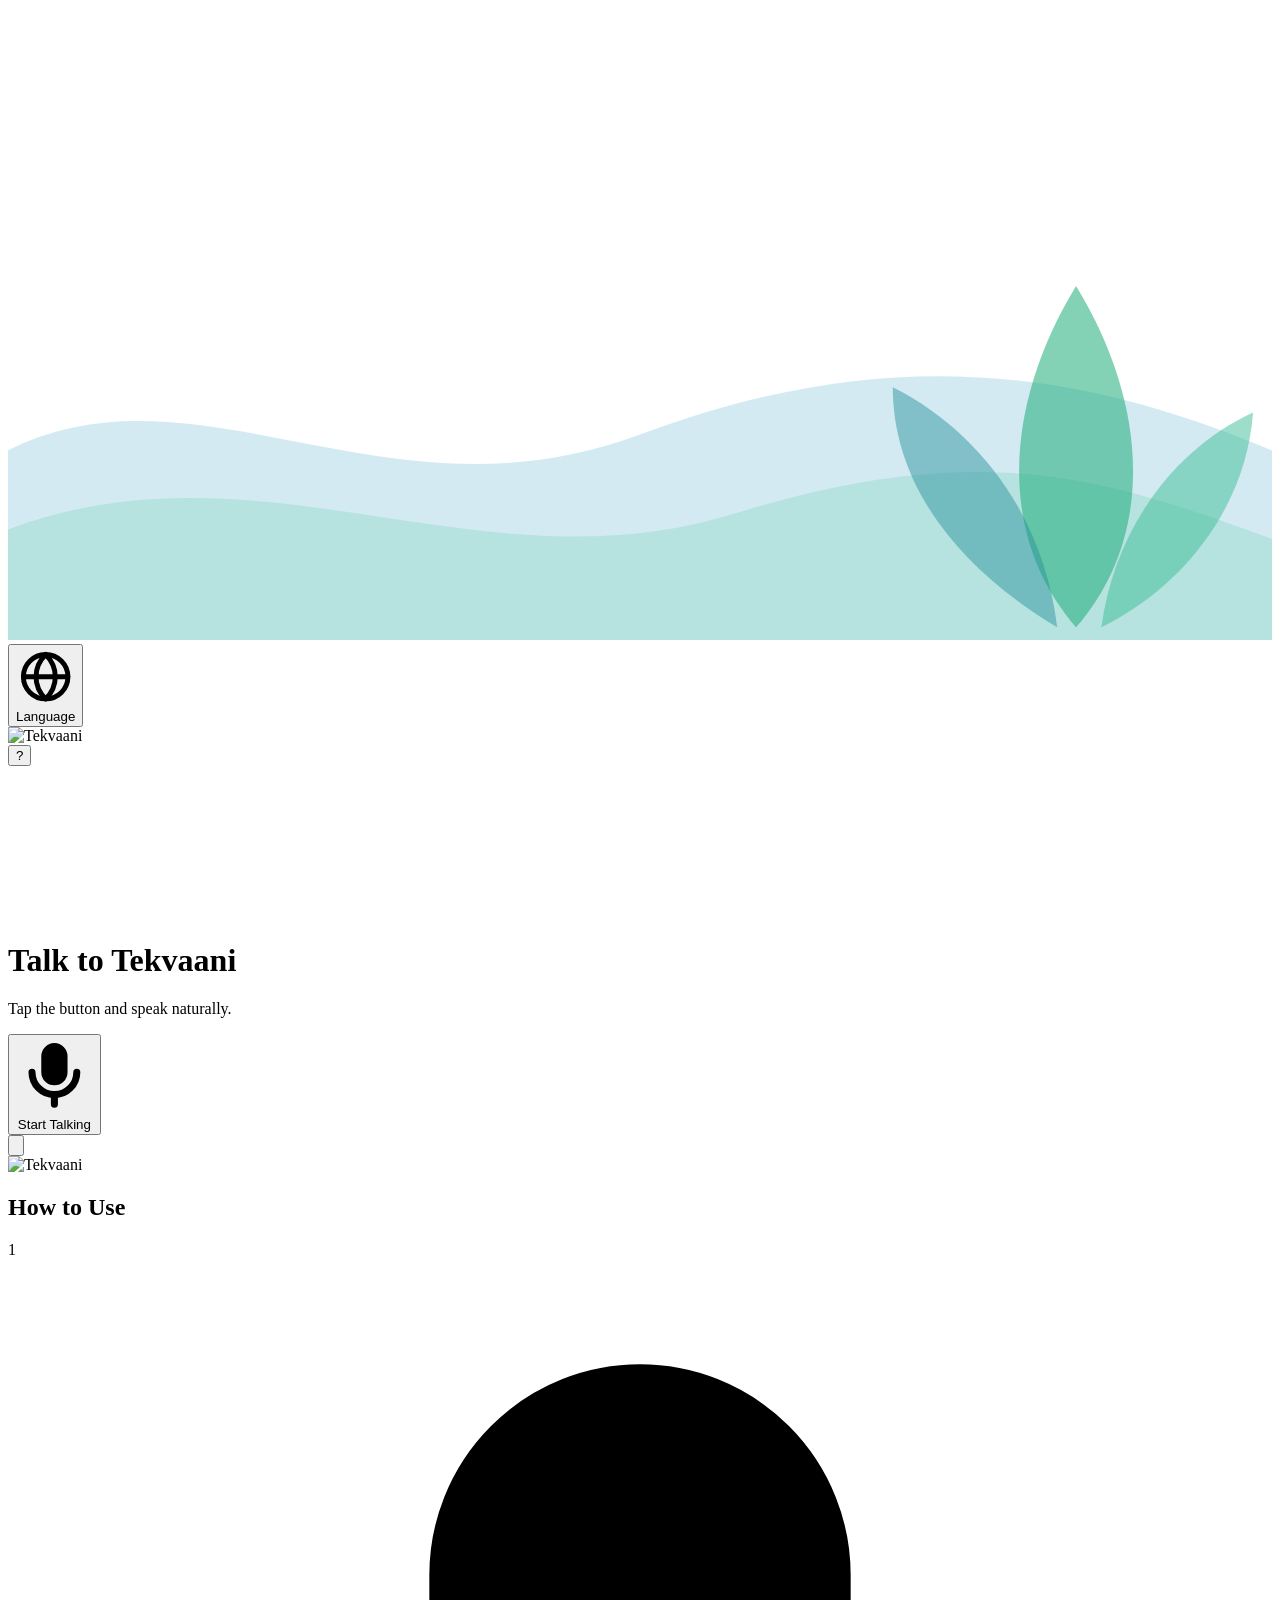
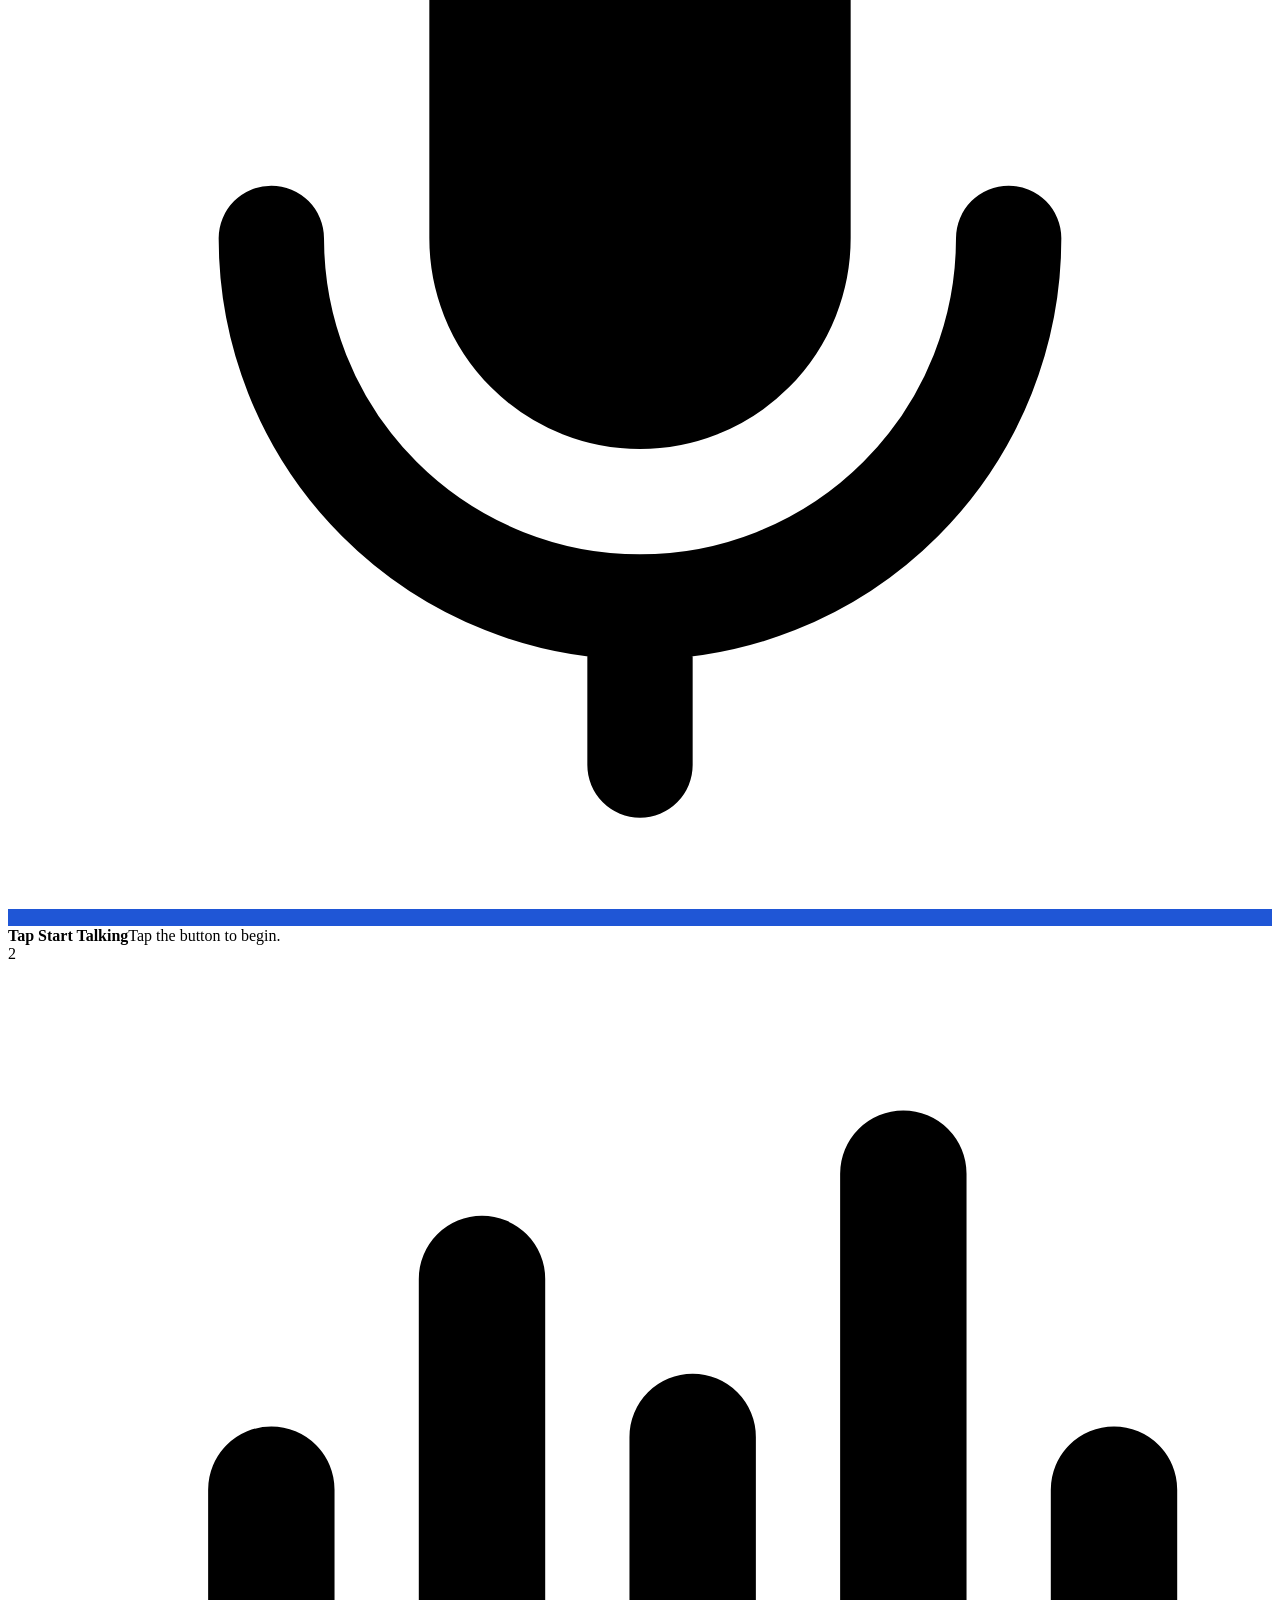
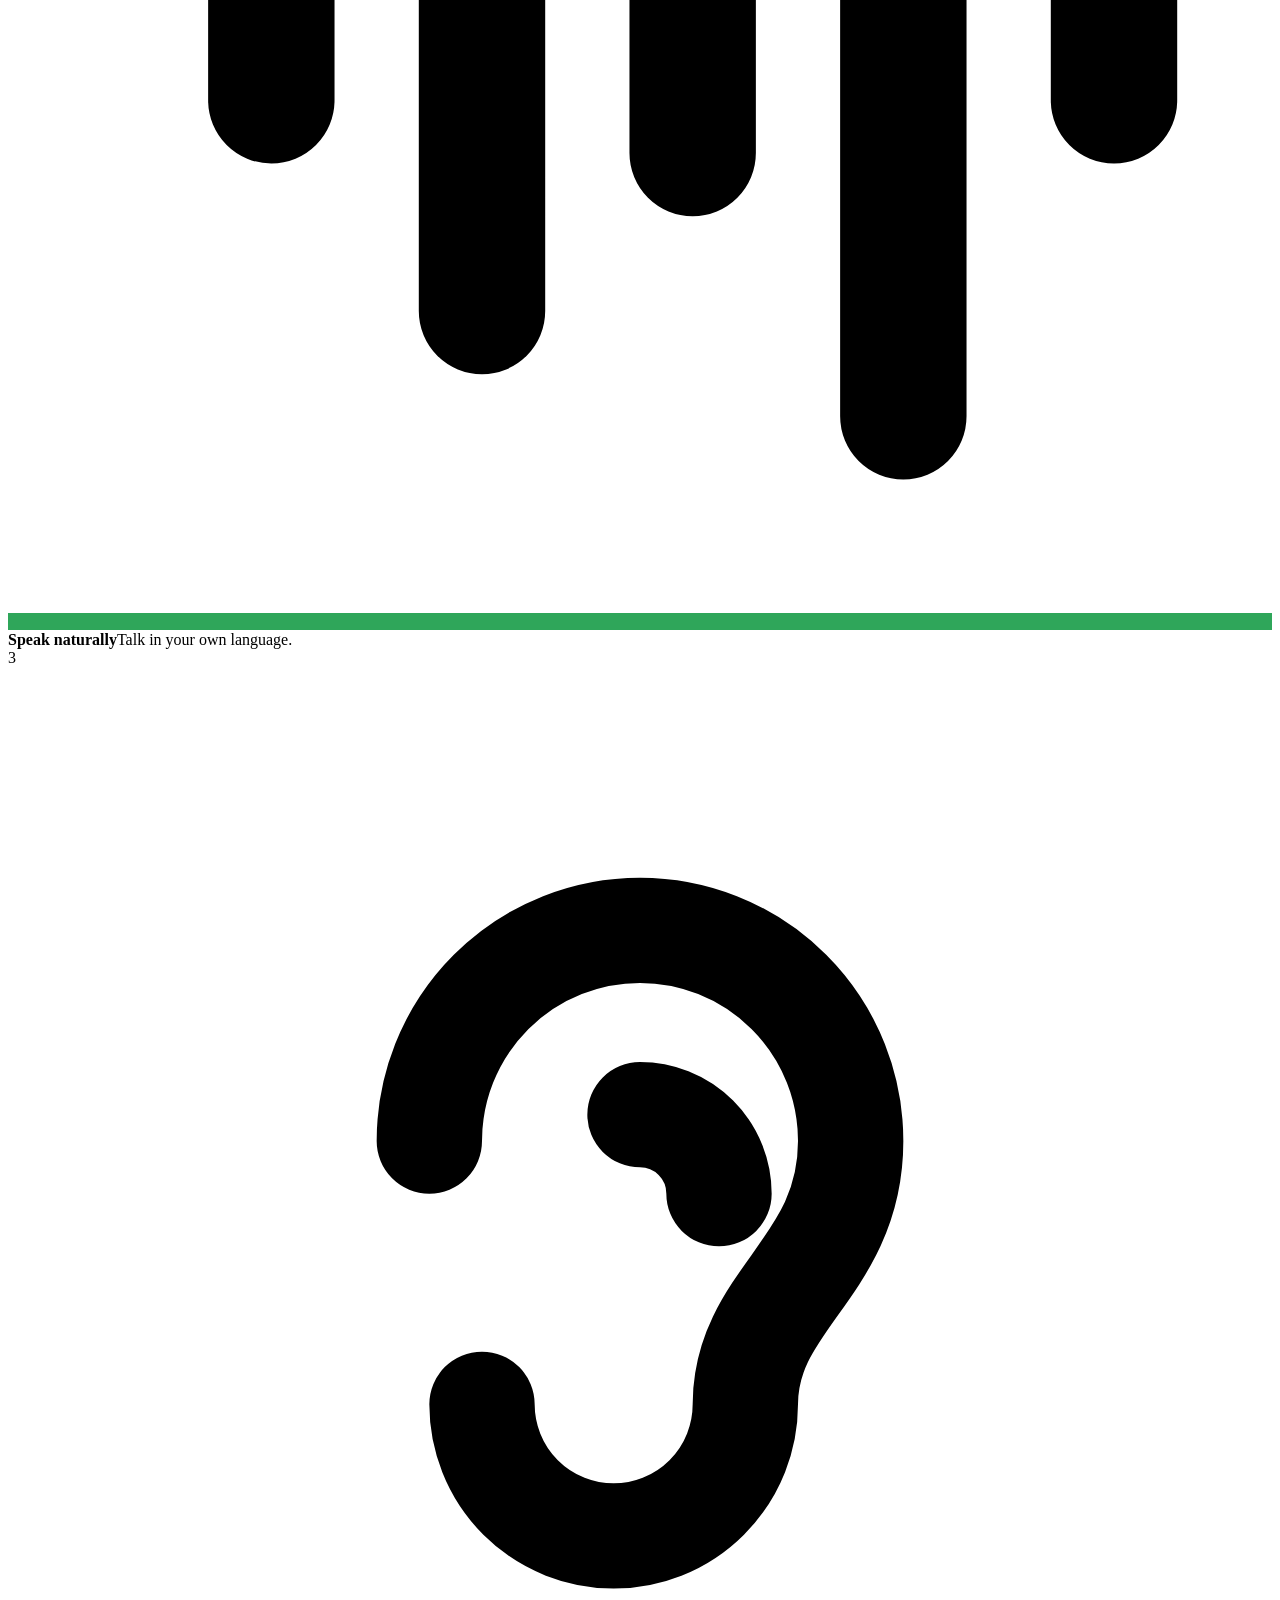
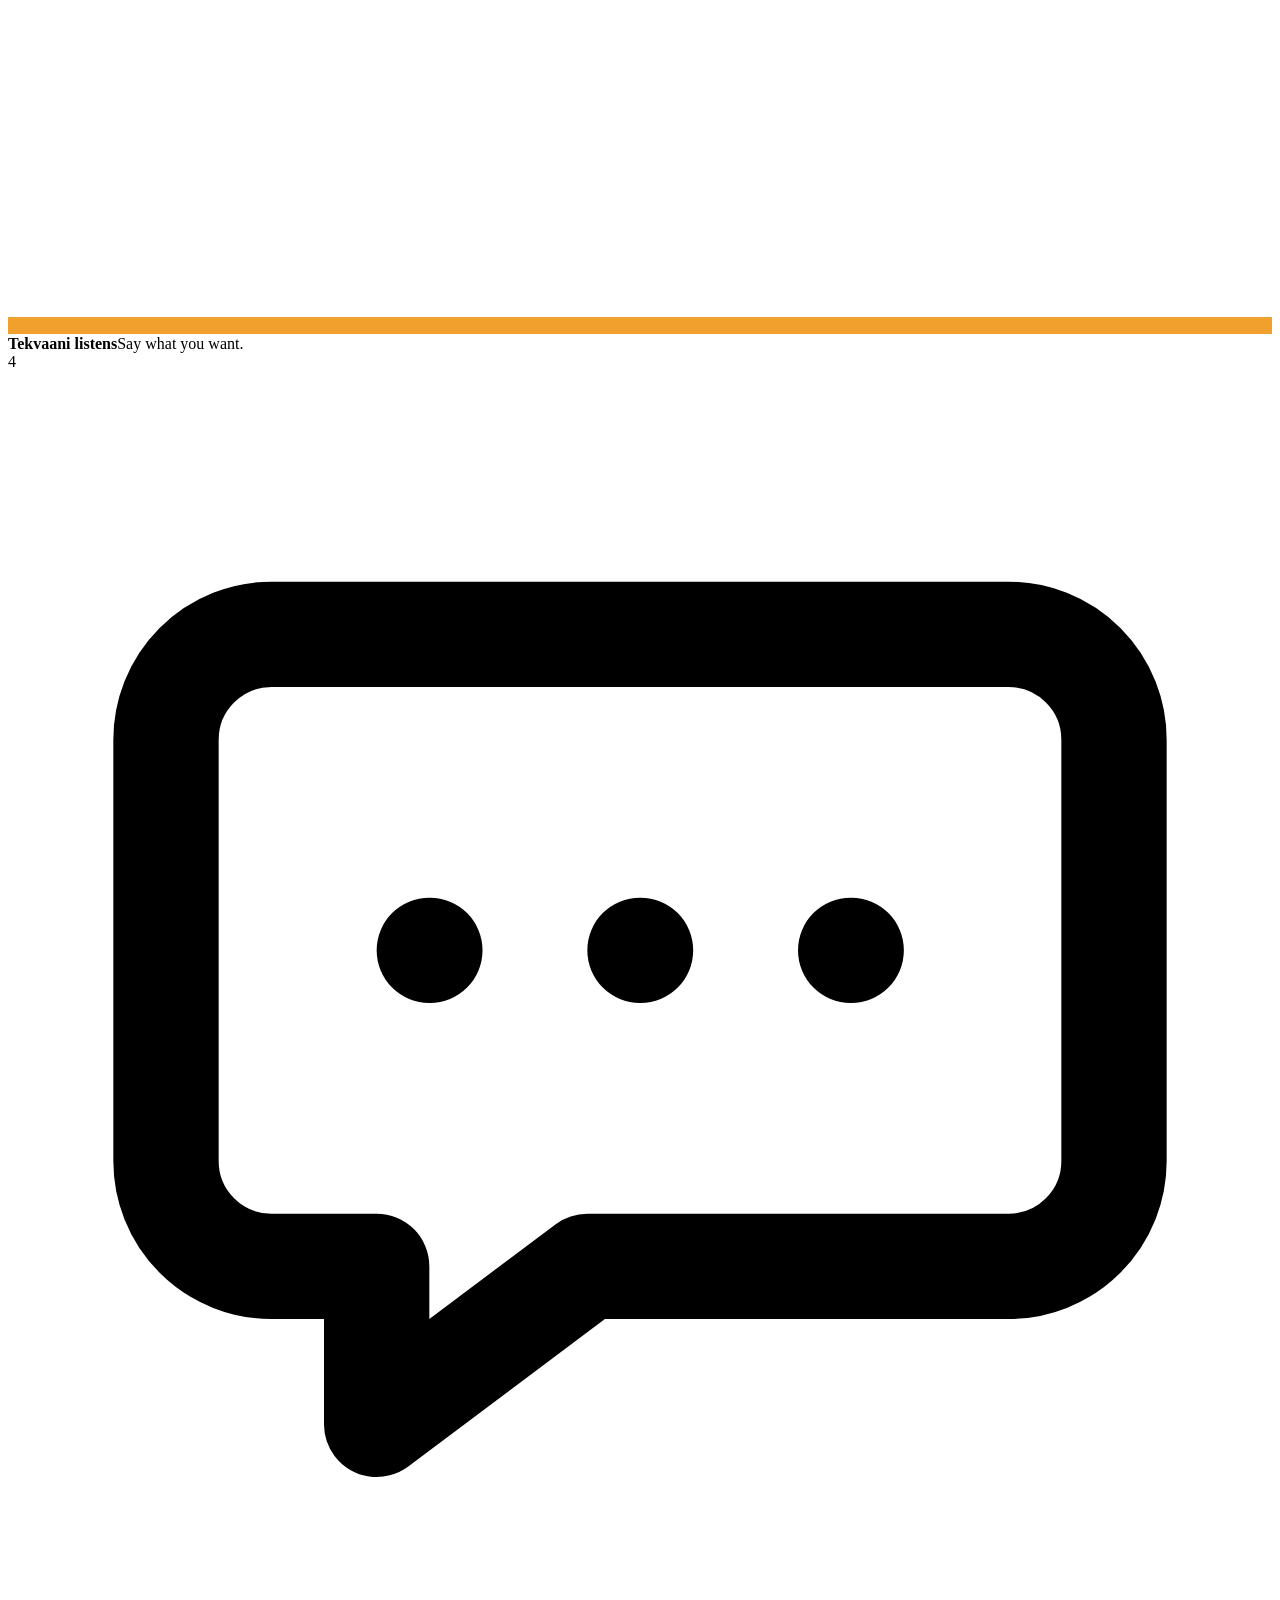
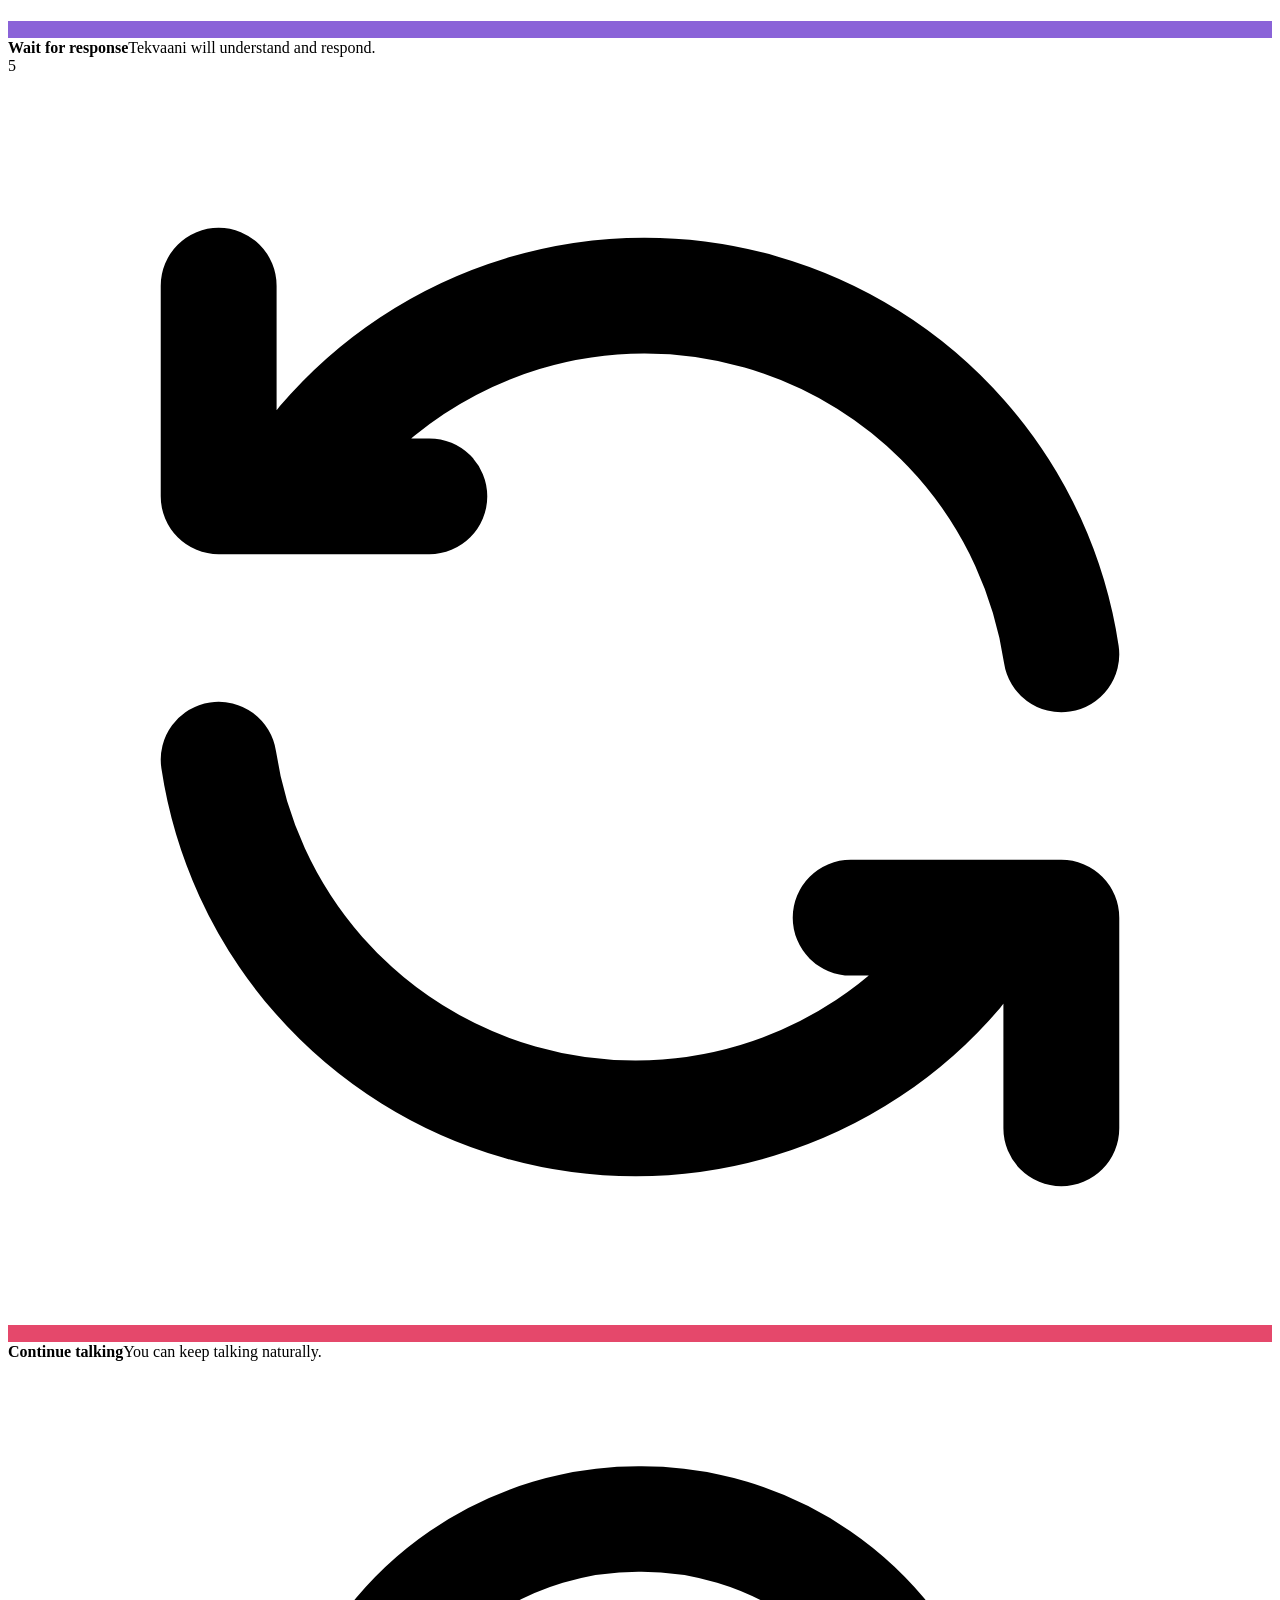
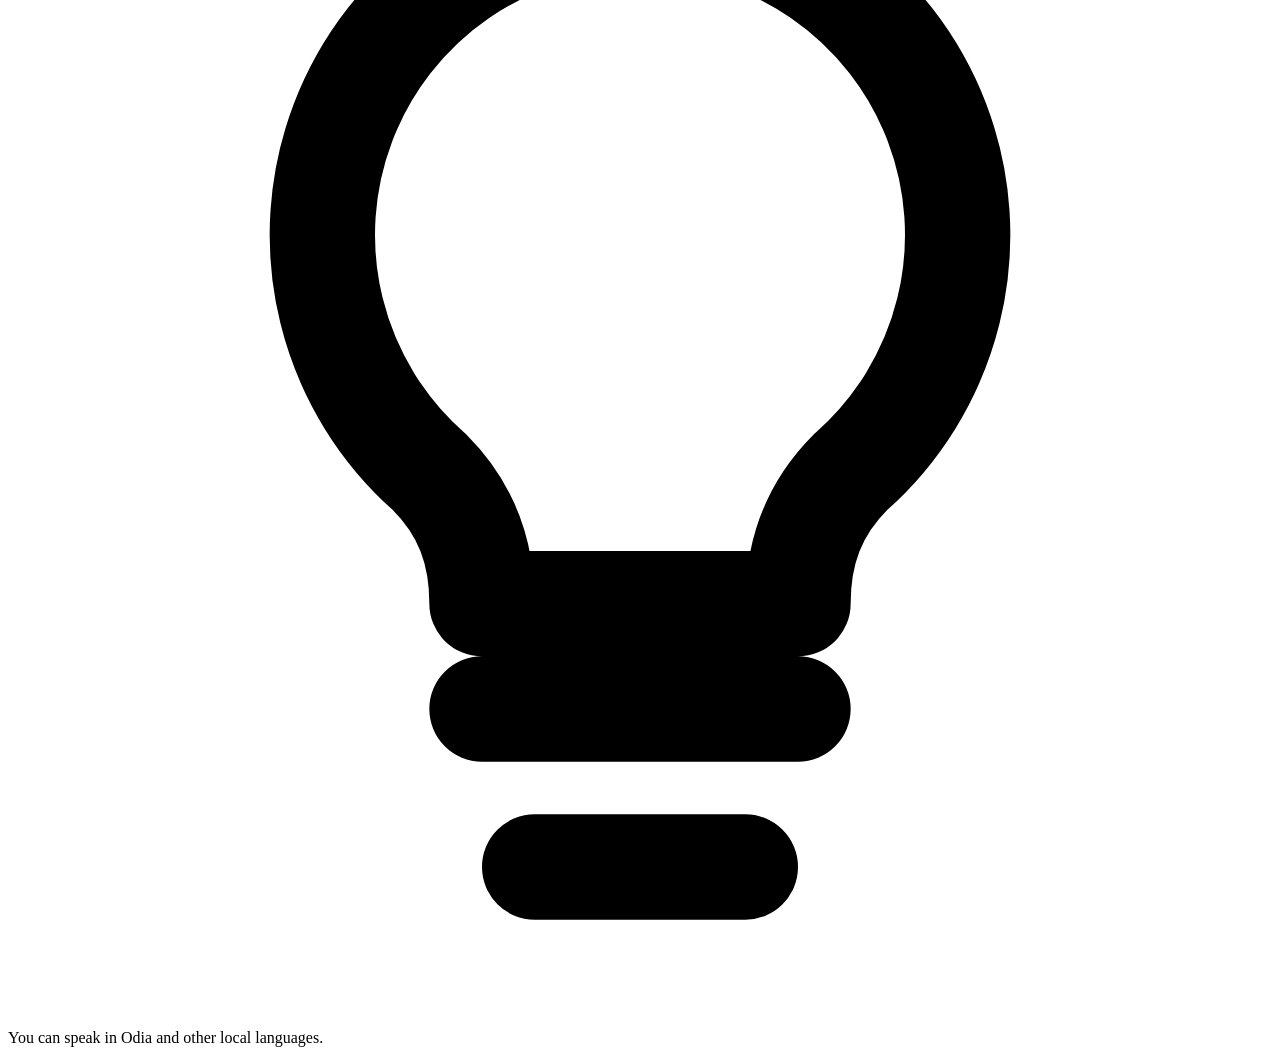
<file: frontend/voice/voice.html>
<!DOCTYPE html>
<html>
<head>
<meta charset="utf-8">
<meta name="viewport" content="width=device-width, initial-scale=1, viewport-fit=cover">
<link rel="preconnect" href="https://fonts.googleapis.com">
<link href="https://fonts.googleapis.com/css2?family=Source+Sans+3:wght@400;600;700&family=Noto+Sans+Oriya:wght@400;600&display=swap" rel="stylesheet" media="print" onload="this.media='all'">
<noscript><link href="https://fonts.googleapis.com/css2?family=Source+Sans+3:wght@400;600;700&family=Noto+Sans+Oriya:wght@400;600&display=swap" rel="stylesheet"></noscript>
<style>
/*__CSS__*/
</style>
</head>

<body>
<div class="app __BAR__" id="app" data-state="IDLE">

  <div class="bg" aria-hidden="true">
    <svg viewBox="0 0 400 200" preserveAspectRatio="xMidYMax slice">
      <path d="M0 140C60 110 120 165 200 135S340 115 400 140V200H0Z" fill="rgba(110,185,215,.30)"/>
      <path d="M0 165C80 135 150 185 230 160S350 150 400 168V200H0Z" fill="rgba(110,205,170,.28)"/>
      <g transform="translate(338 196)"><path d="M0 0C-26-30-22-72 0-108C22-72 26-30 0 0Z" fill="rgba(31,174,122,.55)"/>
      <path d="M0 0C-30-18-52-44-52-76C-24-62-4-34 0 0Z" fill="rgba(31,140,150,.45)" transform="translate(-6 0)"/>
      <path d="M0 0C28-14 46-40 48-68C22-56 4-30 0 0Z" fill="rgba(60,190,150,.5)" transform="translate(8 0)"/></g>
    </svg>
  </div>

  <header class="topbar">
    <button class="lang-btn" id="langBtn" type="button" aria-label="Change language"><svg viewBox="0 0 24 24" fill="none" stroke="currentColor" stroke-width="2" stroke-linecap="round" stroke-linejoin="round"><circle cx="12" cy="12" r="9"/><path d="M3 12h18M12 3c2.6 2.6 3.9 5.6 3.9 9s-1.3 6.4-3.9 9c-2.6-2.6-3.9-5.6-3.9-9S9.4 5.6 12 3z"/></svg><span>Language</span></button>
    <div class="brand"><img class="logo-img" alt="Tekvaani"></div>
    <button class="icon-btn help" id="helpBtn" type="button" aria-label="How to use">?</button>
  </header>

  <div class="stack">
  <main class="content">
    <div class="orb-wrap"><canvas id="orb" aria-hidden="true"></canvas></div>
    <div class="status" role="status" aria-live="polite"><h1 id="title">Talk to Tekvaani</h1><p id="sub">Tap the button and speak naturally.</p></div>
    <div class="eq" id="eq" aria-hidden="true"></div>
    <div class="dots" aria-hidden="true"><i></i><i></i><i></i></div>
    <div class="notice" id="notice" role="alert"></div>
    <section class="chat" id="chat" aria-label="Conversation"></section>
  </main>

  <footer class="actions">
    <button class="btn btn-start" id="startBtn" type="button">
      <svg viewBox="0 0 24 24" fill="none" stroke="currentColor" stroke-width="2.2" stroke-linecap="round" stroke-linejoin="round"><rect x="9" y="3" width="6" height="11" rx="3" fill="currentColor"/><path d="M5 11a7 7 0 0 0 14 0M12 18v3"/></svg>
      Start Talking
    </button>
    <button class="btn btn-end" id="endBtn" type="button" hidden><b></b>End Conversation</button>
  </footer>
  </div>

  <div class="scrim" id="scrim"></div>

  <section class="sheet" id="sheet" role="dialog" aria-modal="true" aria-label="How to use" aria-hidden="true">
    <button class="x" id="sheetClose" type="button" aria-label="Close"><svg viewBox="0 0 24 24" fill="none" stroke="currentColor" stroke-width="2.2" stroke-linecap="round"><path d="M6 6l12 12M18 6L6 18"/></svg></button>
    <div class="brand"><img class="logo-img" alt="Tekvaani"></div>
    <h2>How to Use</h2>
    <div class="step"><span class="n">1</span><span class="ic" style="background:#1f56d6"><svg viewBox="0 0 24 24" fill="none" stroke="currentColor" stroke-width="2" stroke-linecap="round"><rect x="9" y="3" width="6" height="11" rx="3" fill="currentColor"/><path d="M5 11a7 7 0 0 0 14 0M12 18v3"/></svg></span><div><b>Tap Start Talking</b><span>Tap the button to begin.</span></div></div>
    <div class="step"><span class="n">2</span><span class="ic" style="background:#2fa65a"><svg viewBox="0 0 24 24" fill="none" stroke="currentColor" stroke-width="2.4" stroke-linecap="round"><path d="M5 10v4M9 6v12M13 9v6M17 4v16M21 10v4"/></svg></span><div><b>Speak naturally</b><span>Talk in your own language.</span></div></div>
    <div class="step"><span class="n">3</span><span class="ic" style="background:#f0a02c"><svg viewBox="0 0 24 24" fill="none" stroke="currentColor" stroke-width="2" stroke-linecap="round"><path d="M8 9a4 4 0 1 1 8 0c0 2.4-2 3-2 5a2.5 2.5 0 0 1-5 0"/><path d="M12 8.5a1.5 1.5 0 0 1 1.5 1.5"/></svg></span><div><b>Tekvaani listens</b><span>Say what you want.</span></div></div>
    <div class="step"><span class="n">4</span><span class="ic" style="background:#8a63d8"><svg viewBox="0 0 24 24" fill="none" stroke="currentColor" stroke-width="2" stroke-linecap="round" stroke-linejoin="round"><path d="M5 5h14a2 2 0 0 1 2 2v8a2 2 0 0 1-2 2h-8l-4 3v-3H5a2 2 0 0 1-2-2V7a2 2 0 0 1 2-2z"/><path d="M8 11h.01M12 11h.01M16 11h.01"/></svg></span><div><b>Wait for response</b><span>Tekvaani will understand and respond.</span></div></div>
    <div class="step"><span class="n">5</span><span class="ic" style="background:#e5486b"><svg viewBox="0 0 24 24" fill="none" stroke="currentColor" stroke-width="2.2" stroke-linecap="round" stroke-linejoin="round"><path d="M20 11a8 8 0 0 0-14-4M4 4v4h4M4 13a8 8 0 0 0 14 4M20 20v-4h-4"/></svg></span><div><b>Continue talking</b><span>You can keep talking naturally.</span></div></div>
    <div class="tip"><svg viewBox="0 0 24 24" fill="none" stroke="currentColor" stroke-width="2" stroke-linecap="round" stroke-linejoin="round"><path d="M9 18h6M10 21h4M12 3a6 6 0 0 0-4 10.5c.7.7 1 1.5 1 2.5h6c0-1 .3-1.8 1-2.5A6 6 0 0 0 12 3z"/></svg>You can speak in Odia and other local languages.</div>
  </section>
</div>

<script>
/*__DEMO_JS__*/
</script>
<script>
/*__VOICE_JS__*/
</script>
</body>
</html>
</file>
